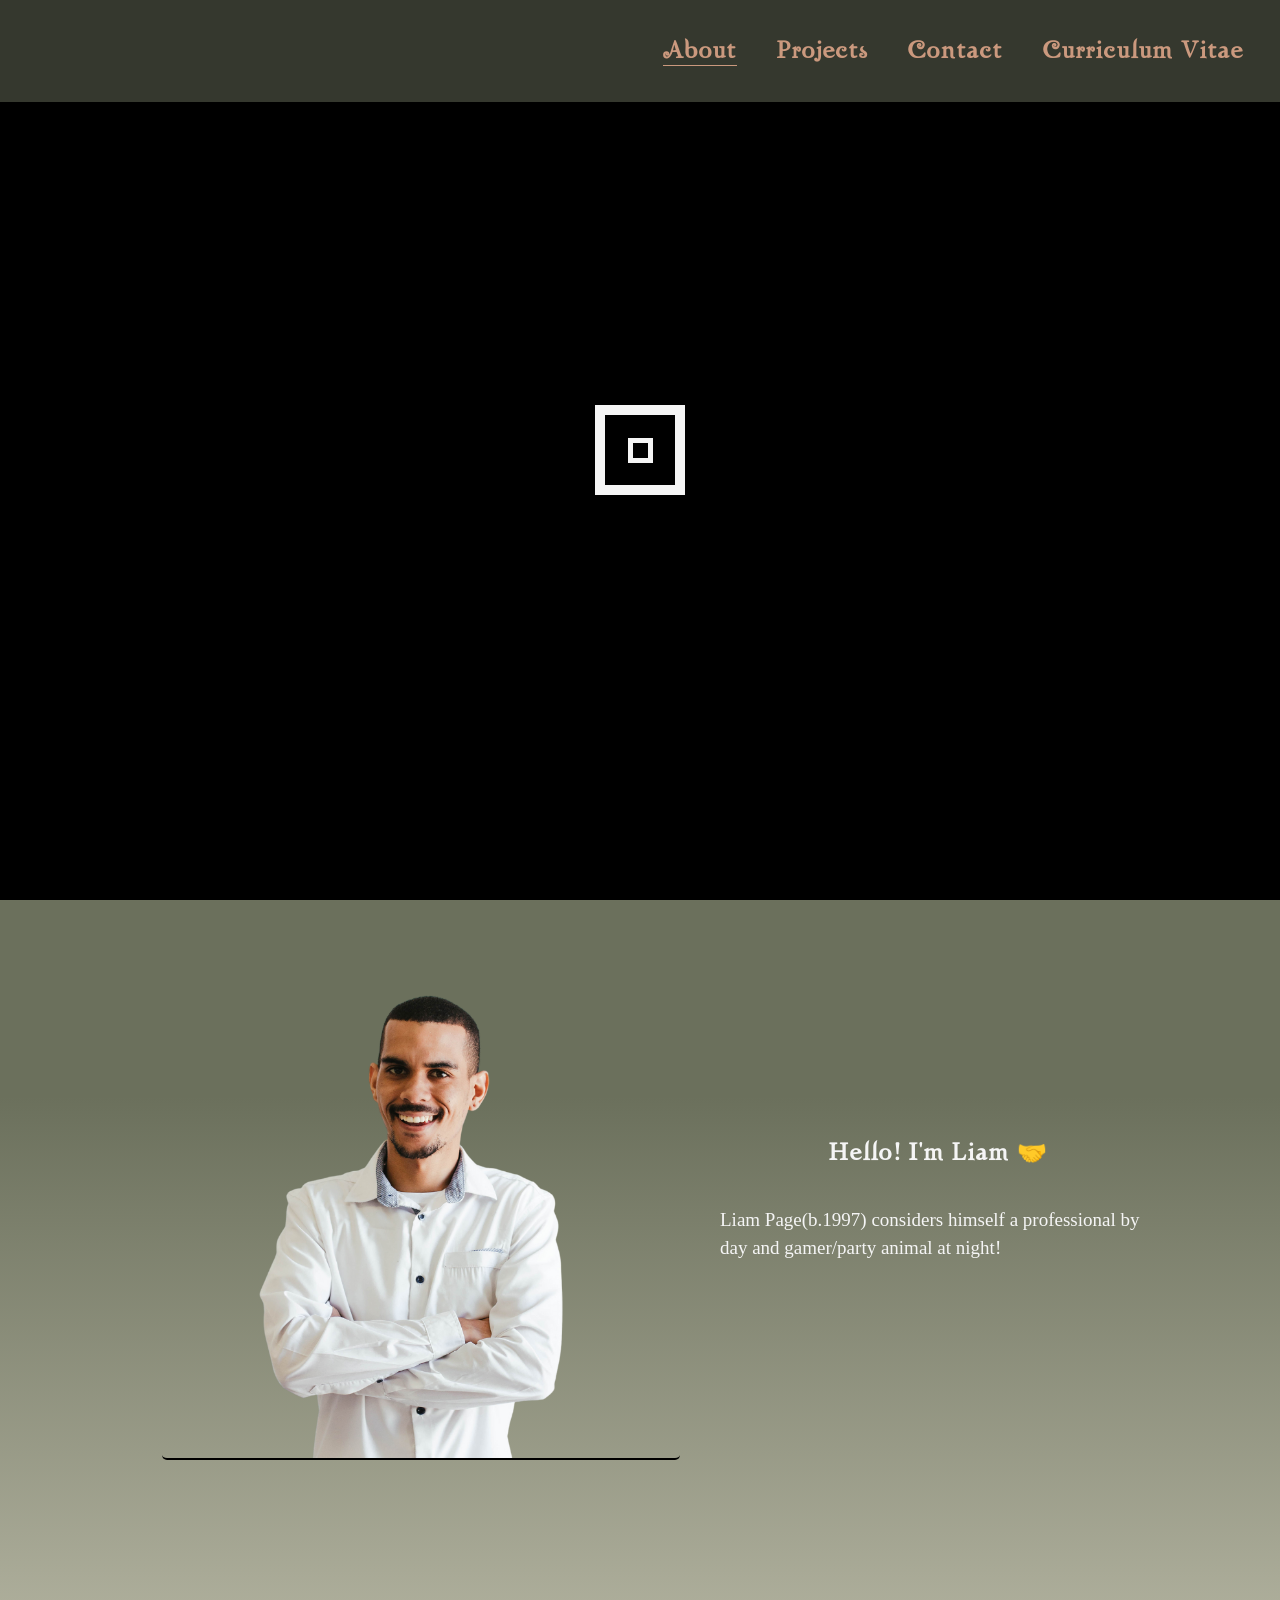
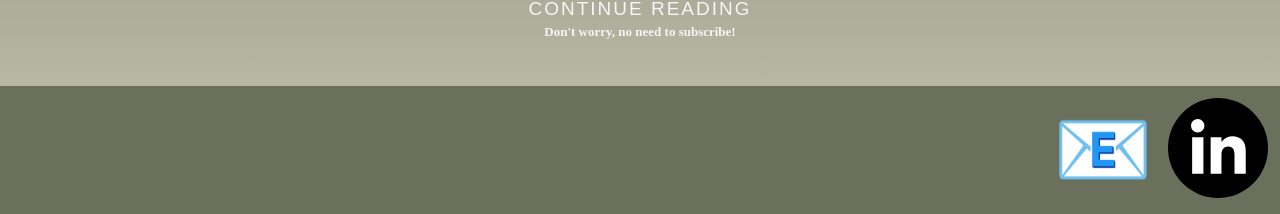
<file: index.html>
<!DOCTYPE html>
<html>
    <head>
        <title>Liam Page ~ Personal Site</title>
        <link rel="stylesheet" href="index.css">
        
        <meta charset="UTF-8">
        <meta name="google" content="notranslate">
        <meta http-equiv="Content-Language" content="en">
        <meta name="viewport" content="width=device-width, initial-scale=1.0" />
    </head>
    <script src="./index.js"></script>
    <div id="loaderWrapper">
        <div class="loader">
            <div class="dot"></div>
        </div>
    </div>
    <body>
        <div class="intro">
            <div class="welcomeMessage">
            <h2 class="aboutMe thirdContainer">Welcome to my website!</h2>
            <h3 class="thirdContainer"><span class="Liam">Liam</span><span class="Page">Page</span></h3>
            <h3 class="frontEnd thirdContainer">Front-End Developer</h3>
            </div>
            <nav class="navBar">
                <button class="logo" id="mode" type="button"></button>
                <input class="menu-btn" type="checkbox" id="menu-btn" />
                <label class="menu-icon" for="menu-btn"><span class="navicon"></span></label>
                <ul class="menu">
                    <li><a href="index.html" class="current-page">About</a>
                    <li><a href="Projects.html">Projects</a></li>
                    <li><a href="contact.html">Contact</a>
                    <li><a href="Cv.pdf" download="Liam's CV">Curriculum Vitae</a></li>
                </ul>
            </nav>
        </div>
        <div class="homeBackground" id="colorBackground">
            <div class="secondContainer">
                <div class="myImgInfo">
                    <img src="images/Liam.png" class="aboutMe-myselfImg" alt="Picture of myself">
                    <div class= "aboutInnerFlex">
                        <h2 class="aboutMeHeading">Hello! I'm Liam 🤝 </h2>
                        <p class="aboutMeContent">Liam Page(b.1997) considers himself a professional by day and gamer/party animal at night! </p>
                    </div>
                </div>
            </div>
            <button id="continueReading" class="container aboutMeContent">Continue Reading</button>
            <h6 id="noSubscribe">Don't worry, no need to subscribe!</h6>
            <header class="aboutMe" id="reading">
                <div class="container">
                    <h1 class="aboutMeHeading">' Life is like riding a bicycle, to keep your balance, you must keep moving ' </h1>
                    <h4 id="einstein">- Albert Einstein</h4>
                    <div class= "aboutFlex">
                        <div class="aboutInnerFlex box">
                            <h2 class="aboutMeHeading">Myself</h2>
                            <p class="aboutMeContent"> Lorem ipsum dolor sit amet, consectetur adipiscing elit. Phasellus semper turpis nec diam faucibus tempus. Aenean tristique commodo semper. Sed dictum eros eget felis mollis volutpat quis non felis. Integer porttitor mauris eros, nec congue nibh cursus non. Integer pulvinar turpis elit, ut congue libero bibendum sed.</p>
                        </div>
                        <img src="images/gaming.jpg" class="aboutMe-img box" alt="#">
                    </div>
                    <div class= "aboutFlex">
                        <div class= "aboutInnerFlex box clickMeBox">
                            <h3 id="clickMeMessage">Please don't click the red button!!</h3>
                            <button id="clickMe"></button>
                            <div id="clickMeThanks">
                                <img src="images/thankYou.jpg" class="sizeThanks" alt="#">
                                <p class="aboutMeContent">Lucky you, this was not a self destruct button. Thank you for taking the time to visit my website.</p>
                            </div>
                        </div>
                        <div class= "aboutInnerFlex box secondParagraph">
                            <h2 class="aboutMeHeading">Gaming</h2>
                            <p class="aboutMeContent">Lorem ipsum dolor sit amet, consectetur adipiscing elit. Phasellus semper turpis nec diam faucibus tempus. Aenean tristique commodo semper. Sed dictum eros eget felis mollis volutpat quis non felis. Integer porttitor mauris eros, nec congue nibh cursus non. Integer pulvinar turpis elit, ut congue libero bibendum sed.</p>
                        </div>
                    </div>
                </div>
            </header>
            <main>
                <div class="projects">
                </div>
            </main>
        </div>
        <footer class="contactFooter" id="footerColor">
            <div class="footerFlex" >
                    <a href="contact.html" class="emailIcon" id="iconEmail">📧<a>
                    <a href="https://www.linkedin.com/in/liam-page-18102023b/" title="LinkedIn"><svg viewBox="0 0 512 512" class="icon linkedin"><path d="M186.4 142.4c0 19-15.3 34.5-34.2 34.5 -18.9 0-34.2-15.4-34.2-34.5 0-19 15.3-34.5 34.2-34.5C171.1 107.9 186.4 123.4 186.4 142.4zM181.4 201.3h-57.8V388.1h57.8V201.3zM273.8 201.3h-55.4V388.1h55.4c0 0 0-69.3 0-98 0-26.3 12.1-41.9 35.2-41.9 21.3 0 31.5 15 31.5 41.9 0 26.9 0 98 0 98h57.5c0 0 0-68.2 0-118.3 0-50-28.3-74.2-68-74.2 -39.6 0-56.3 30.9-56.3 30.9v-25.2H273.8z"></svg></a>
            </div>
        </footer>
        <script src="./homepage.js"></script>
    </body>
</html>
</file>
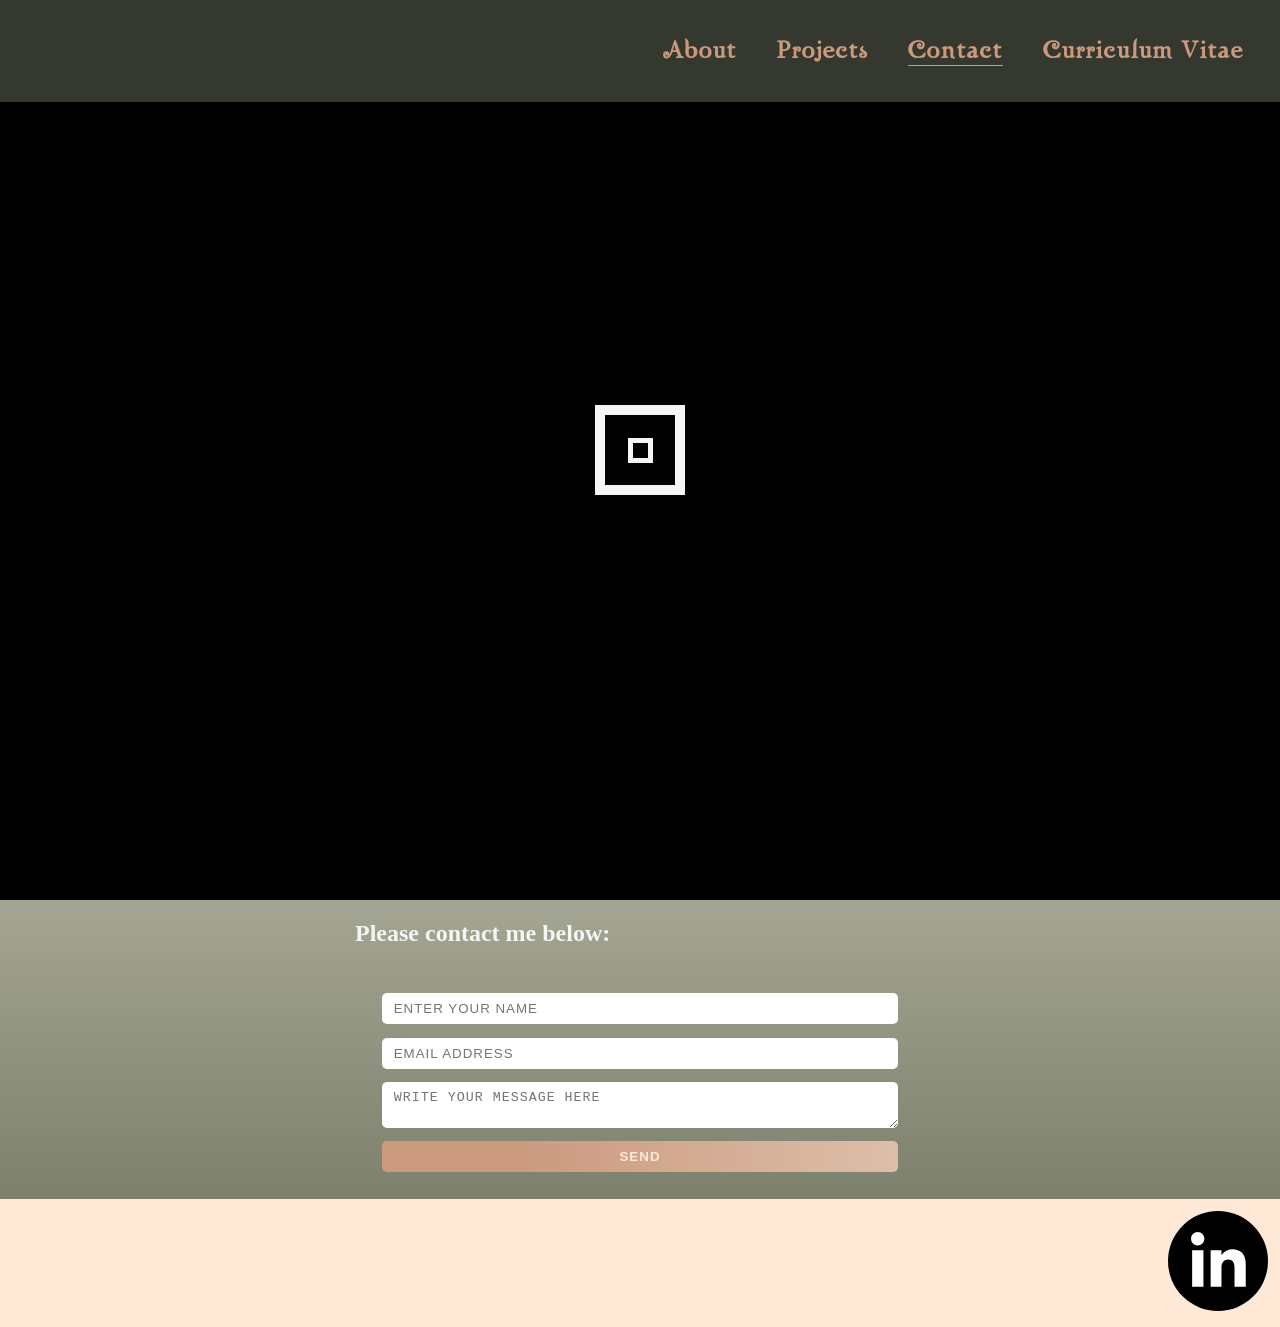
<file: contact.html>
<!DOCTYPE html>
<html data-theme="light">
    <head>
        <title>Contact Me</title>
        <link rel="stylesheet" href="index.css">
        <meta charset="UTF-8">
        <meta name="google" content="notranslate">
        <meta http-equiv="Content-Language" content="en">
        <meta name="viewport" content="width=device-width, initial-scale=1.0" />
    </head>
    <script src="./index.js"></script>
    <div id="loaderWrapper">
        <div class="loader">
            <div class="dot"></div>
        </div>
    </div>
        <div class="intro">
                <div class="welcomeMessage">
                    <h2 class="aboutMe thirdContainer">Let's Have a chat!</h2>
                    <h3 class="thirdContainer"><span class="Liam">Liam</span><span class="Page">Page</span></h3>
                    <h3 class="frontEnd thirdContainer">Front-End Developer</h3>
                </div>
                <nav class="navBar">
                    <button class="logo" id="mode"></button>
                    <input class="menu-btn" type="checkbox" id="menu-btn" />
                    <label class="menu-icon" for="menu-btn"><span class="navicon"></span></label>
                    <ul class="menu">
                        <li><a href="index.html">About</a>
                        <li><a href="Projects.html">Projects</a></li>
                        <li><a href="contact.html" class="current-page">Contact</a>
                        <li><a href="Cv.pdf" download="Liam's CV">Curriculum Vitae</a></li>
                    </ul>
                </nav>
        </div>
    <body class="backgroundColour">
        <div class="container">
                <h2>Please contact me below:</h2>
                <form method="POST" class="contactFlex" action="https://formsubmit.co/b5d2373f226dbeaa9878198931265b50">
                    <input type="hidden" name"_captcha" value="false">
                    <input type="hidden" name="_subject" value="New email from personal website">
                    <input type="hidden" name="_next" value="contactThanks.html">
                    <input class="formStyle" type="text" name="Name" placeholder="ENTER YOUR NAME "required>
                    <input class="formStyle" type="email" name="email" placeholder="EMAIL ADDRESS"required>
                    <textarea class="formStyle" type="text" name="Message" placeholder="WRITE YOUR MESSAGE HERE" required cols="20" row="5"></textarea>
                    <button class="formStyle submitBtn" type="submit">SEND</button>
                </form>
        </div>
    </body>
    <footer class="contact">
            <div class="footerFlex">
                    <a href="https://www.linkedin.com/in/liam-page-18102023b/" title="LinkedIn"><svg viewBox="0 0 512 512" class="icon linkedin"><path d="M186.4 142.4c0 19-15.3 34.5-34.2 34.5 -18.9 0-34.2-15.4-34.2-34.5 0-19 15.3-34.5 34.2-34.5C171.1 107.9 186.4 123.4 186.4 142.4zM181.4 201.3h-57.8V388.1h57.8V201.3zM273.8 201.3h-55.4V388.1h55.4c0 0 0-69.3 0-98 0-26.3 12.1-41.9 35.2-41.9 21.3 0 31.5 15 31.5 41.9 0 26.9 0 98 0 98h57.5c0 0 0-68.2 0-118.3 0-50-28.3-74.2-68-74.2 -39.6 0-56.3 30.9-56.3 30.9v-25.2H273.8z"></svg></a>
            </div>
           
        </footer>
   
</html>
</file>
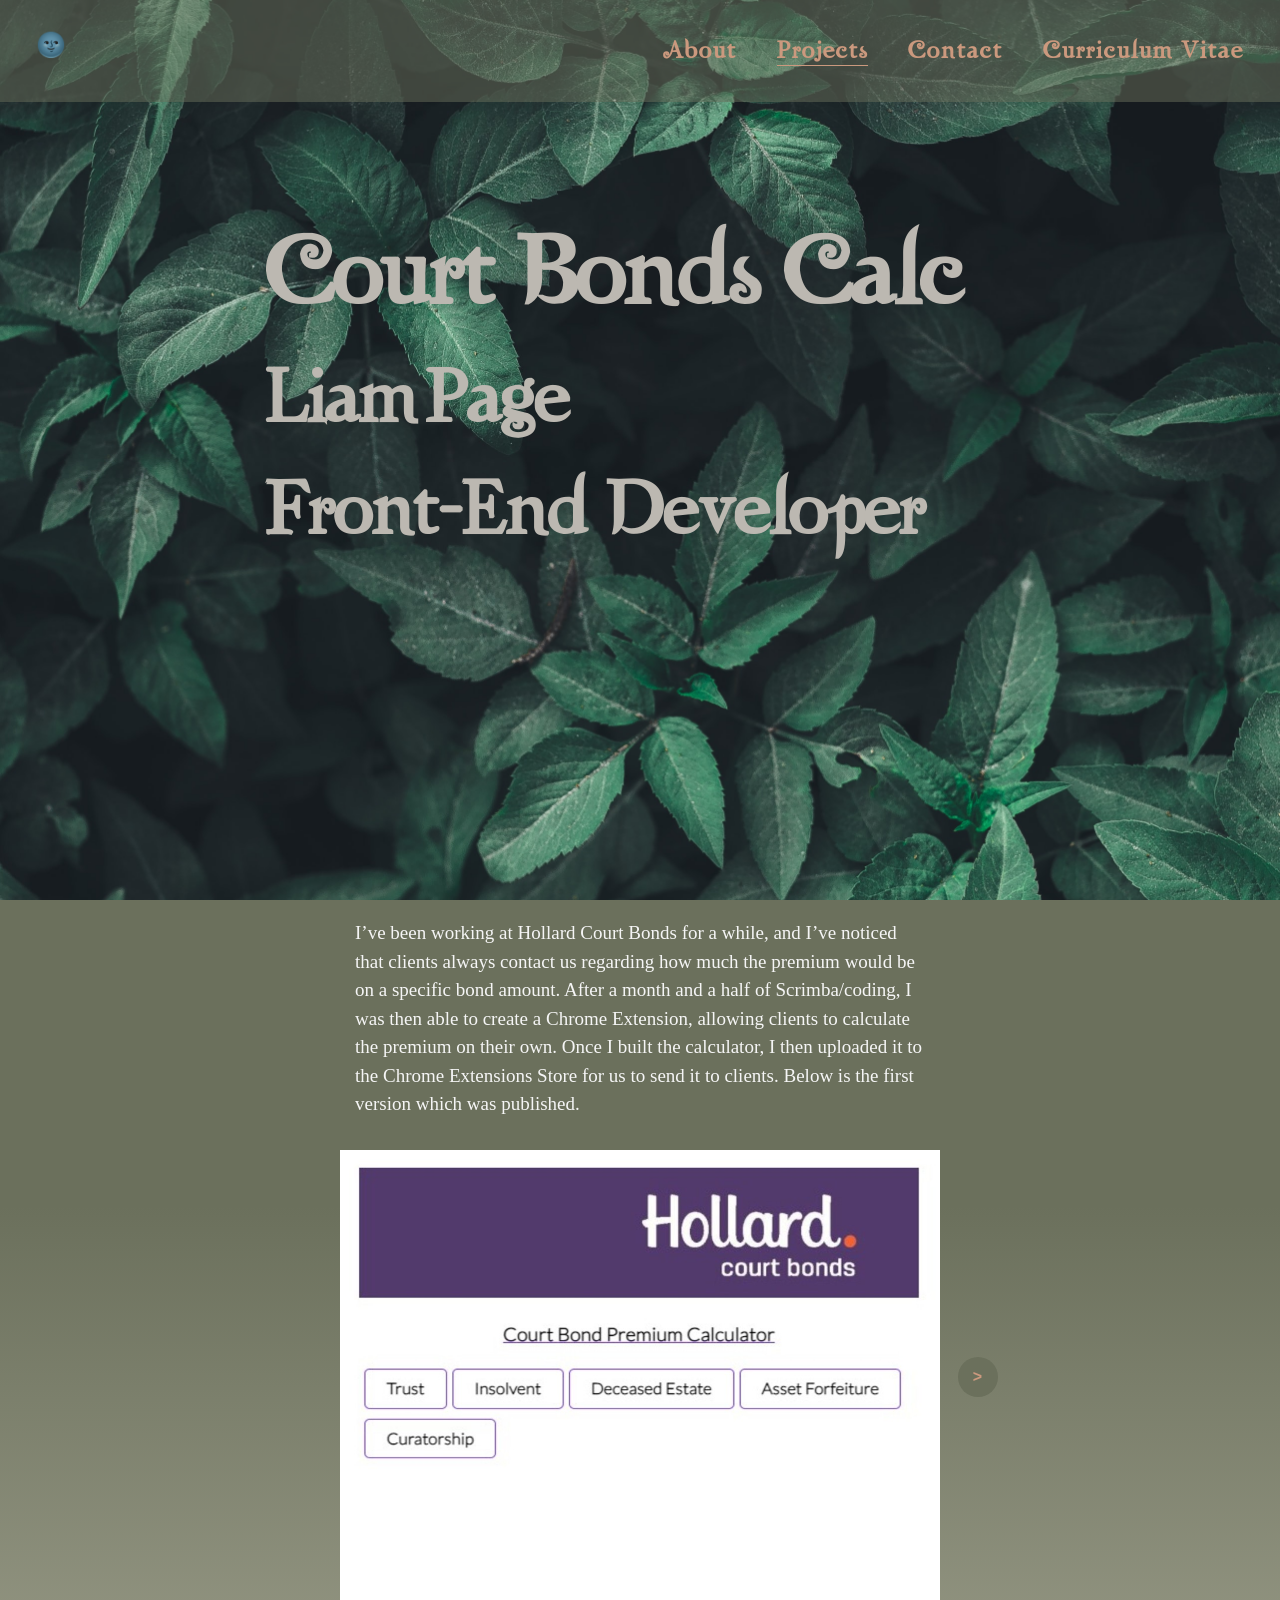
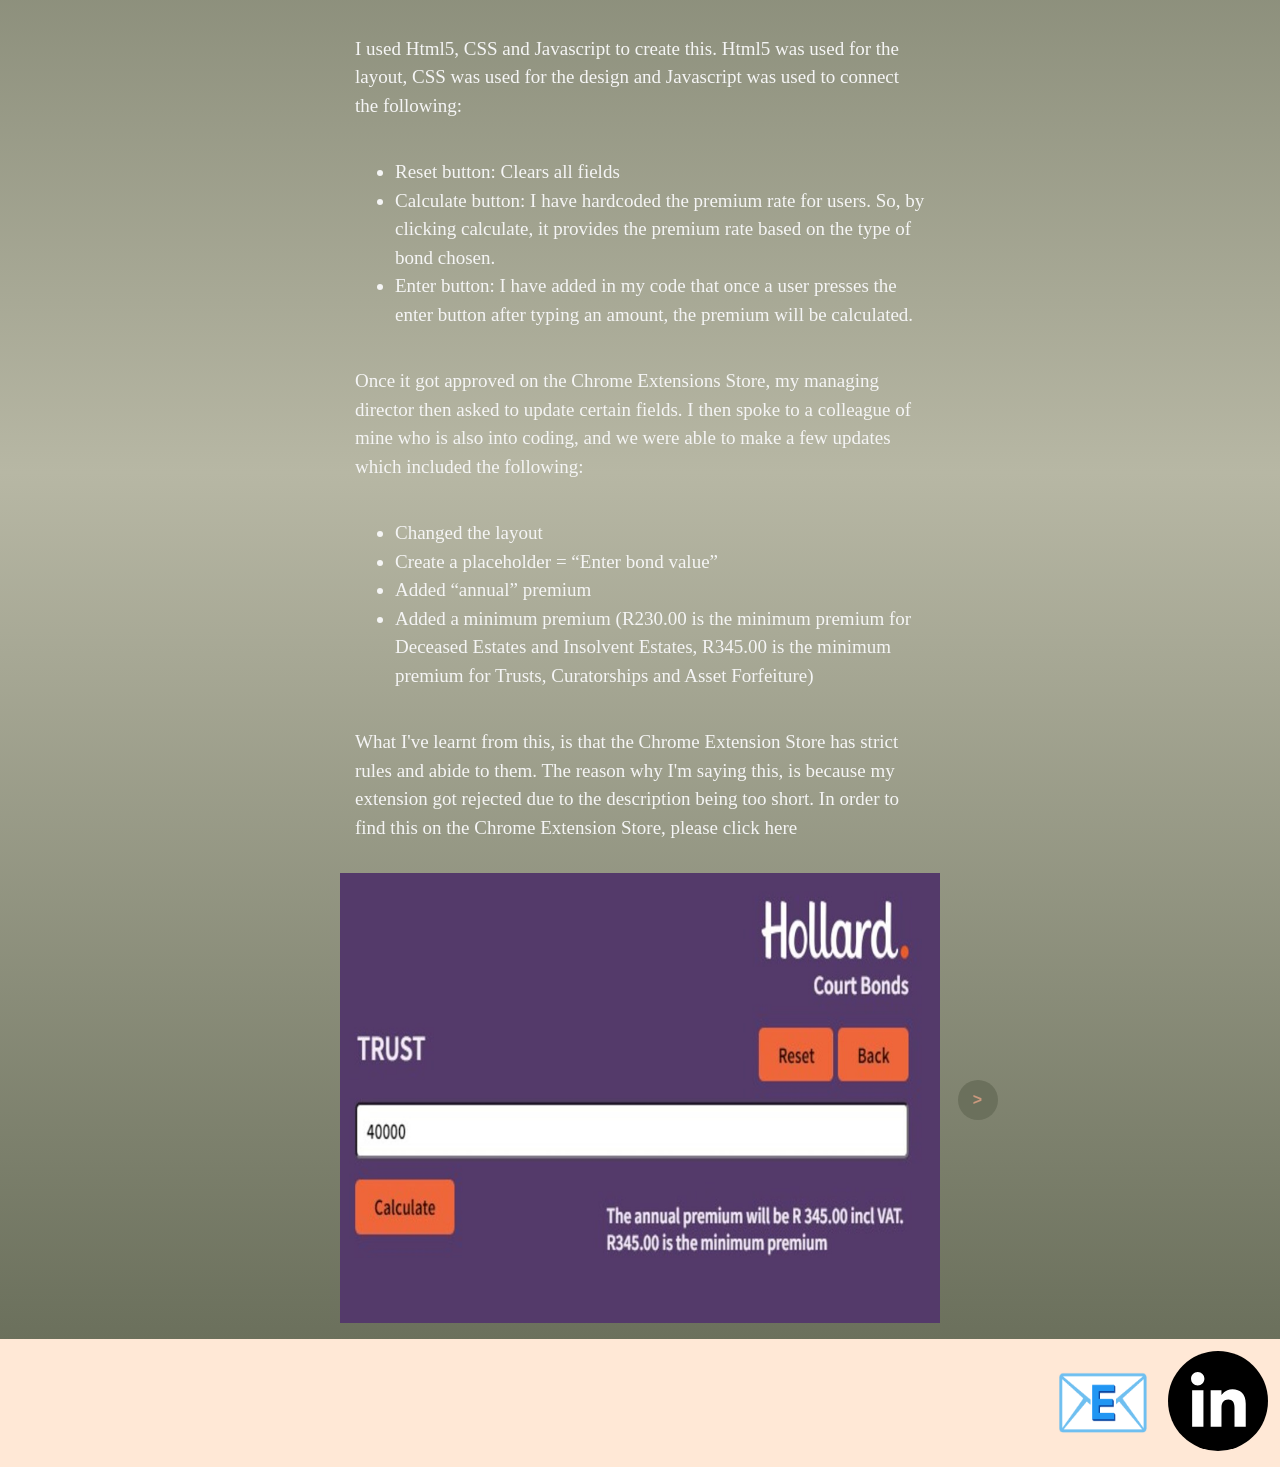
<file: Projects/calculator.html>
<!DOCTYPE html>
    <html data-theme="light">
        <head>
            <title>Projects</title>
            <link rel="stylesheet" href="../index.css">
            <meta charset="utf-8">
            <meta name="viewport" content="width=device-width, initial-scale=1.0" />
        </head>
        <div id="loaderWrapper">
            <div class="loader">
                <div class="dot"></div>
            </div>
        </div>
        <body>
            <div class="intro">
                <div class="welcomeMessage">
                    <h2 class="aboutMe thirdContainer">Court Bonds Calc</h2>
                    <h3 class="thirdContainer"><span class="Liam">Liam</span><span class="Page">Page</span></h3>
                    <h3 class="frontEnd thirdContainer">Front-End Developer</h3>
                </div>
                <nav class="navBar">
                    <button class="logo" id="mode"></button>
                    <input class="menu-btn" type="checkbox" id="menu-btn" />
                    <label class="menu-icon" for="menu-btn"><span class="navicon"></span></label>
                    <ul class="menu">
                        <li><a href="../index.html">About</a>
                        <li><a href="../Projects.html" class="current-page">Projects</a></li>
                        <li><a href="../contact.html">Contact</a>
                        <li><a href="../Cv.pdf" download="Liam's CV">Curriculum Vitae</a></li>
                    </ul>
                </nav>
            </div>
        </body>
        <main class="backgroundColour">
            <div class="container calculator">
                <p class="aboutMeContent">I’ve been working at Hollard Court Bonds for a while, and I’ve noticed that clients always contact us regarding how much the premium would be on a specific bond amount. After a month and a half of Scrimba/coding, I was then able to create a Chrome Extension, allowing clients to calculate the premium on their own. Once I built the calculator, I then uploaded it to the Chrome Extensions Store for us to send it to clients. Below is the first version which was published.</p>
            </div>
            <div class=" thirdContainer">
                <button id="prevBtn"  aria-label="Previous Slide"><</button>
                <div class="item itemVisible" id="one">
                    <img src="../images/bondimage1.jpg">
                </div>
                <div class="item " id="two">
                    <img src="../images/bondimage2.jpg">
                </div>
                <button id="nextBtn" aria-label="Next Slide">></button>
            </div>
            <div class="container calculator aboutMeContent">
                <p>I used Html5, CSS and Javascript to create this. Html5 was used for the layout, CSS was used for the design and Javascript was used to connect the following:</p>
                    <ul>
                        <li>Reset button: Clears all fields</li>
                        <li>Calculate button: I have hardcoded the premium rate for users. So, by clicking calculate, it provides the premium rate based on the type of bond chosen.</li>
                        <li>Enter button: I have added in my code that once a user presses the enter button after typing an amount, the premium will be calculated.</li>
                    </ul>
            </div>
            <div class="container">
                <p class="aboutMeContent">Once it got approved on the Chrome Extensions Store, my managing director then asked to update certain fields. I then spoke to a colleague of mine who is also into coding, and we were able to make a few updates which included the following:</p>
                <ul class="aboutMeContent">
                    <li>Changed the layout</li>
                    <li>Create a placeholder = “Enter bond value”</li>
                    <li>Added “annual” premium</li>
                    <li>Added a minimum premium (R230.00 is the minimum premium for Deceased Estates and Insolvent Estates, R345.00 is the minimum premium for Trusts, Curatorships and Asset Forfeiture)</li>
                </ul>
                <p class="aboutMeContent">What I've learnt from this, is that the Chrome Extension Store has strict rules and abide to them. The reason why I'm saying this, is because my extension got rejected due to the description being too short. In order to find this on the Chrome Extension Store, please click <a href="https://chrome.google.com/webstore/detail/court-bonds-calculator/mibjdpmmaboehhphlbofbiemjcoknbdp" class="extension">here</a></p>
            </div>
            <div class=" thirdContainer">
                <button id="prevBtnTwo"  aria-label="Previous Slide"><</button>
                <div class="item itemVisible" id="three" >
                    <img src="../images/bondimage3.jpg">
                </div>
                <div class="item" id="four">
                    <img src="../images/bondimage4.jpg">
                </div>
                <button id="nextBtnTwo"  aria-label="Next Slide">></button>
            </div>
        </main>
        <footer class="contact">
            <div class="footerFlex">
                    <a href="contact.html" class="emailIcon ">📧<a>
                    <a href="https://www.linkedin.com/in/liam-page-18102023b/" title="LinkedIn"><svg viewBox="0 0 512 512" class="icon linkedin"><path d="M186.4 142.4c0 19-15.3 34.5-34.2 34.5 -18.9 0-34.2-15.4-34.2-34.5 0-19 15.3-34.5 34.2-34.5C171.1 107.9 186.4 123.4 186.4 142.4zM181.4 201.3h-57.8V388.1h57.8V201.3zM273.8 201.3h-55.4V388.1h55.4c0 0 0-69.3 0-98 0-26.3 12.1-41.9 35.2-41.9 21.3 0 31.5 15 31.5 41.9 0 26.9 0 98 0 98h57.5c0 0 0-68.2 0-118.3 0-50-28.3-74.2-68-74.2 -39.6 0-56.3 30.9-56.3 30.9v-25.2H273.8z"></svg></a>
            </div>
        </footer>
         <script src="../index.js"></script>
         <script src="../calculator.js"></script>
    </html>
</file>
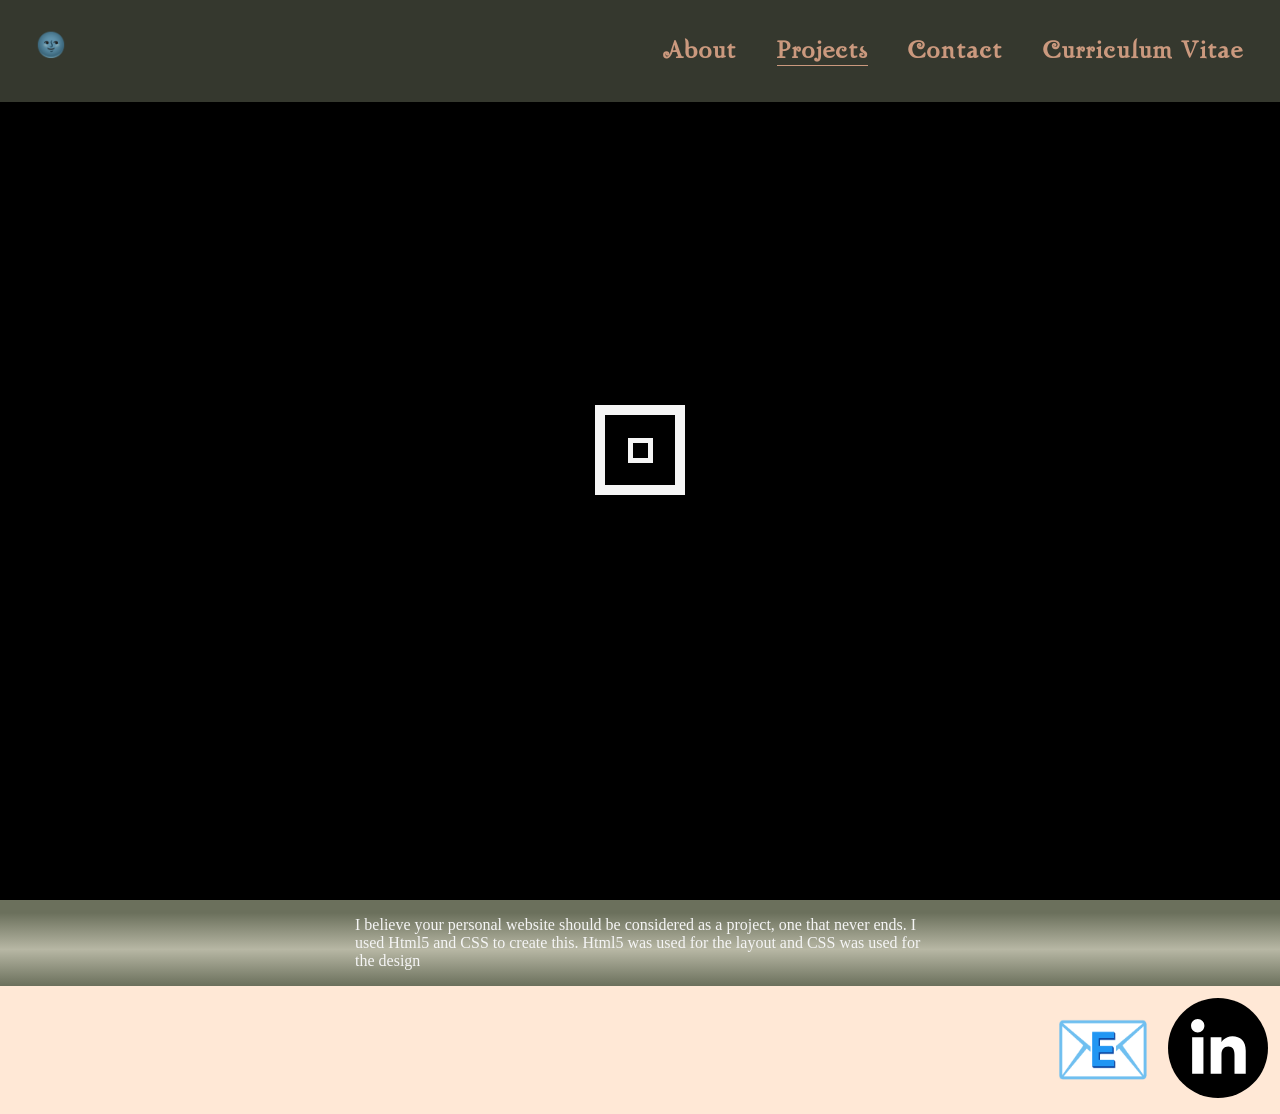
<file: Projects/mySite.html>
<!DOCTYPE html>
    <html data-theme="light">
        <head>
            <title>Projects</title>
            <link rel="stylesheet" href="../index.css">
            <meta charset="utf-8">
            <meta name="viewport" content="width=device-width, initial-scale=1.0" />
        </head>
        <div id="loaderWrapper">
            <div class="loader">
                <div class="dot"></div>
            </div>
        </div>
        <body>
            <div class="intro">
                <div class="welcomeMessage">
                    <h2 class="aboutMe thirdContainer">My Website</h2>
                    <h3 class="thirdContainer"><span class="Liam">Liam</span><span class="Page">Page</span></h3>
                    <h3 class="frontEnd thirdContainer">Front-End Developer</h3>
                </div>
                <nav class="navBar">
                    <button class="logo" id="mode"></button>
                    <input class="menu-btn" type="checkbox" id="menu-btn" />
                    <label class="menu-icon" for="menu-btn"><span class="navicon"></span></label>
                    <ul class="menu">
                        <li><a href="../index.html">About</a>
                        <li><a href="../Projects.html" class="current-page">Projects</a></li>
                        <li><a href="../contact.html">Contact</a>
                        <li><a href="../Cv.pdf" download="Liam's CV">Curriculum Vitae</a></li>
                    </ul>
                </nav>
            </div>
        </body>
        <main class="backgroundColour">
            <div class="container">
                <p>I believe your personal website should be considered as a project, one that never ends. I used Html5 and CSS to create this. Html5 was used for the layout and CSS was used for the design</p>
            </div>
        </main>
        <footer class="contact">
            <div class="footerFlex">
                    <a href="contact.html" class="emailIcon ">📧<a>
                    <a href="https://www.linkedin.com/in/liam-page-18102023b/" title="LinkedIn"><svg viewBox="0 0 512 512" class="icon linkedin"><path d="M186.4 142.4c0 19-15.3 34.5-34.2 34.5 -18.9 0-34.2-15.4-34.2-34.5 0-19 15.3-34.5 34.2-34.5C171.1 107.9 186.4 123.4 186.4 142.4zM181.4 201.3h-57.8V388.1h57.8V201.3zM273.8 201.3h-55.4V388.1h55.4c0 0 0-69.3 0-98 0-26.3 12.1-41.9 35.2-41.9 21.3 0 31.5 15 31.5 41.9 0 26.9 0 98 0 98h57.5c0 0 0-68.2 0-118.3 0-50-28.3-74.2-68-74.2 -39.6 0-56.3 30.9-56.3 30.9v-25.2H273.8z"></svg></a>
            </div>
        </footer>
        <script src="../index.js"></script>
    </html>
</file>
<file: index.css>
@font-face {font-family:"Space Adventure";src:url("DarkFont/Space_Adventure.eot?") format("eot"),url("DarkFont/Space_Adventure.woff") format("woff"),url("DarkFont/Space_Adventure.ttf") format("truetype"),url("DarkFont/Space_Adventure.svg#SpaceAdventure") format("svg");font-weight:normal;font-style:normal;}
@font-face {font-family:"Twilight";src:url("LightFont/Twilight_Free_Font_by_sheslikeadream.eot?") format("eot"),url("LightFont/Twilight_Free_Font_by_sheslikeadream.woff") format("woff"),url("LightFont/Twilight_Free_Font_by_sheslikeadream.ttf") format("truetype"),url("LightFont/Twilight_Free_Font_by_sheslikeadream.svg#Twilight") format("svg");font-weight:normal;font-style:normal;}

:root {
    --intro-background-image: url(images/nature.jpg);
    --backgroundColour-background: linear-gradient(180deg,#6B705C 15%,#B7B7A4 ,#6B705C);
    --navBar-background: rgb(107, 112, 92,0.5);
    --contact-background: #ffe8d6;
    --a-color: #CB997E;
    --navicon-background:#000000;
   --navBar-menu-icon-navicon-background:#000000;
   --submitBtn-background:linear-gradient(to right,#CB997E 25%,#DDBEA9);
   --current-page-border-bottom: 1px solid #CB997E;
   --a-hover-color:#DDBEA9;
   --current-page-color:#CB997E;
   --pages-font-family:"Twilight";
   --homeBackground-background:linear-gradient(180deg,#6B705C 25%,#B7B7A4);--contactFooter-background:#6B705C;
   --btn-background-color:#6B705C;
   --btn-color:#CB997E;
   --pages-font-size: 24px;
   --welcomeMessage-margin : 7em .5em;
   --cursor-pointer: url("../images/flower.svg"), auto;
}

html[data-theme='light'] {
    --intro-background-image: url(images/nature.jpg);
    --backgroundColour-background: linear-gradient(180deg,#6B705C 15%,#B7B7A4 ,#6B705C);
    --navBar-background: rgb(107, 112, 92,0.5);
    --contact-background: #ffe8d6;
    --a-color: #CB997E;
    --navicon-background:#000000;
    --navBar-menu-icon-navicon-background:#000000;
    --submitBtn-background:linear-gradient(to right,#CB997E 25%,#DDBEA9);
    --current-page-border-bottom: 1px solid #CB997E;
    --a-hover-color:#DDBEA9;
    --current-page-color:#CB997E;
    --pages-font-family:"Twilight";
    --homeBackground-background:linear-gradient(180deg,#6B705C 25%,#B7B7A4);
    --contactFooter-background:#6B705C;
    --btn-background-color:#6B705C;
    --btn-color:#CB997E;
    --pages-font-size: 24px;
    --welcomeMessage-margin : 7em .5em;
    --welcomeMessage-color:#bcb8b1;
    --cursor-pointer: url("../images/flower.svg"), auto;
}

html[data-theme='dark'] {
    --intro-background-image: url(images/space.jpg);
    --backgroundColour-background: linear-gradient(180deg,#0D1B2A 15%,#778DA9 ,#0D1B2A );
    --navBar-background: rgb(13, 27, 42, 0.5);
    --contact-background: #778DA9;
    --a-color: #E0E1DD;
    --navicon-background:#E0E1DD;
    --navBar-menu-icon-navicon-background:#E0E1DD;
    --submitBtn-background:linear-gradient(to right,#6B705C 25%,#B7B7A4);
    --current-page-border-bottom: 1px solid #E0E1DD;
    --a-hover-color:#B7B7A4;
    --current-page-color:#E0E1DD; 
    --pages-font-family:"Space Adventure";
    --homeBackground-background:linear-gradient(180deg,#0D1B2A 25%,#778DA9);
    --contactFooter-background:#0D1B2A;
    --btn-background-color:#0D1B2A;
    --btn-color:whitesmoke;
    --pages-font-size: 15px;
    --welcomeMessage-margin : 5em .5em;
    --welcomeMessage-color: whitesmoke;
    --cursor-pointer: url("../images/star.svg"), auto;
}

#mode{
    content:"";
}
body {
    margin: 0;
    padding: 0;
    color:whitesmoke;
    overflow:hidden;
    cursor: var(--cursor-pointer);
}
nav a, header a{
    text-decoration:none;
    display:block;
    color: var(--a-color);
    font-weight:bold;
    font-family:var(--pages-font-family);
    font-size:var(--pages-font-size);
}
.intro{
    background-image:var(--intro-background-image);
    background-size:cover;
    background-position:center;
    background-color: #404040;
    display:flex;
    flex-direction:column;
    height:100vh;
}
.extension{
    color:whitesmoke;
    text-decoration:none;
}
.extension:hover,
.extension.focus{
    color:var(--a-hover-color);
}
.thanksMessage{
    width:100%;
}
#continueReading{
    border:none;
    margin-top: 5em;
    padding:0;
    background:transparent;
    color:whitesmoke;
    outline: none;
    text-transform: uppercase;
    letter-spacing: 2px;
}
#reading{
    display:none;
}
nav ul li:hover,
nav ul li:focus , 
.submitBtn{
    cursor: pointer;
}
.welcomeMessage{
    margin:var(--welcomeMessage-margin);
    font-size:2.75rem;
    font-family:var(--pages-font-family);
    padding:.75rem;
    color:var(--welcomeMessage-color);
}
.aboutMe{
    display:flex;
}
.Liam{
    margin-right:10px;
    animation: liam 3s;
}
.Page{
    animation: liam 4s;
}
.frontEnd{
    animation: liam 5s;
}
@keyframes liam{
    0%{
        opacity:0;
    }
    20%{
        opacity:0;
    }
    40%{
        opacity:0;
    }
    60%{
        opacity:0;
    }
    80%{
        opacity:0;
    }
    100%{
        opacity:1;
    }
}

.backgroundColour{
    background:var(--backgroundColour-background);
}
.homeBackground{
    background:var(--homeBackground-background);
}
.container{
    max-width: 570px;
    margin: 0 auto;
    padding: 0 2em;
    display:flex;
    flex-direction:column;
}
.aboutMeContent{
    font-size:19px;
    line-height: 1.5em;
}
.aboutMeHeading{
    font-family:var(--pages-font-family);
    letter-spacing:2px;
    text-align:center;
}
nav ul{
    list-style:none;
    margin: 0;
    padding: 0;
    letter-spacing: 2px;
    overflow:hidden;
}
nav li {
    margin: 1em;
    text-align:center;
}
.navBar{
    background: var(--navBar-background);
    font-size:.75rem;
    position:fixed;
    width:100%;
    z-index:3;
    animation: test 1s ease-out;
}
@keyframes test{
    0%{
        opacity: 0;
    }
    25% {
        opacity: 0;
    }
    50%{
        opacity: 0;
    }
    75%{
        opacity: 0;
    }
    100%{
        opacity: 1;
        
    }
}
#noSubscribe{
    text-align:center;
    margin-top:0;
    font-size:13px;
}
#einstein{
    margin:0 0 3em auto;
    
}
.emoji{
    margin:auto;
    font-size:50px;
    height:100vh;
}

.navBar .menu {
    clear: both;
    max-height: 0;
    transition: max-height .2s ease-out;
}
.navBar .logo {
  display: block;
  float: left;
  background:transparent;
  border:none;
  font-size: 2em;
  outline: none;
  margin:.75em;
  text-decoration: none;
}

.navBar .menu-icon {
  cursor: pointer;
  display: inline-block;
  float:right;
  padding: 28px 20px;
  position: relative;
  user-select: none;
}
.calculator{
    display:flex;
    flex-direction:column;
}
.navBar .menu-icon .navicon {
  background: var(--navicon-background);
  display: block;
  height: 2px;
  position: relative;
  transition: background .2s ease-out;
  width: 18px;
}

.navBar .menu-icon .navicon:before,
.navBar .menu-icon .navicon:after {
  background: var(--navBar-menu-icon-navicon-background);
  content: '';
  display: block;
  height: 100%;
  position: absolute;
  transition: all .2s ease-out;
  width: 100%;
}
.navBar .menu-icon .navicon:before {
  top: 5px;
}
.navBar .menu-icon .navicon:after {
  top: -5px;
}
.navBar .menu-btn {
  display: none;
}
.navBar .menu-btn:checked ~ .menu {
  max-height: 240px;
}
.navBar .menu-btn:checked ~ .menu-icon .navicon {
  background: transparent;
}
.navBar .menu-btn:checked ~ .menu-icon .navicon:before {
  transform: rotate(-45deg);
}
.navBar .menu-btn:checked ~ .menu-icon .navicon:after {
  transform: rotate(45deg);
}
.navBar .menu-btn:checked ~ .menu-icon:not(.steps) .navicon:before,
.navBar .menu-btn:checked ~ .menu-icon:not(.steps) .navicon:after {
  top: 0;
}
.aboutMe-img ,
.sizeThanks{
    width:100%;
    display:block;
    border-radius:20%;
    margin:10px;
}
.aboutMe-myselfImg{
    margin:20px 0 40px 0;
    border-radius:5px;
    width:100%;
    order:1;
    border-bottom: 2px solid black;
}
.item {
    display: none;
    animation: visibility 2s;
}
.itemVisible {
    display: block;
    animation: visibility 2s;
}
@keyframes visibility{
    0% {
        opacity:0;
    }
    100%{
        opacity:1;
    }
}
.item img {
    width: 100%;
    height: auto;
}
#prevBtn,
#prevBtnTwo{
    opacity:0;
}
#prevBtn, 
#nextBtn,
#nextBtnTwo,
#prevBtnTwo{
    border-radius: 50px;
    background-color: var(--btn-background-color);
    border: 0;
    font-size: 16px;
    color:var(--btn-color);
    font-weight: bold;
    cursor: pointer;
    width: 40px;
    height: 40px;
    margin:auto;
}

.secondContainer{
    max-width:1100px;
    margin: auto;
}
.thirdContainer{
    max-width:750px;
    padding:.75rem;
    margin:auto;
    display:flex;
}
.myImgInfo{
    display:flex;
    flex-direction:column;
    padding: 0 2rem;
}

.contact{
    padding: .75rem;
    background: var(--contact-background);
    text-align:center;
}
.contactFooter{
    padding: .75rem;
    background: var(--contactFooter-background)
}
.aboutFlex{
        display:flex;
        flex-direction:column;
}
.secondParagraph{
    order: -1;
}
.clickMeBox {
    display:flex;
    flex-direction:column;
    align-items:center;
}
#clickMeMessage{
    text-transform:uppercase;
    letter-spacing: 2px;
}
#clickMe{
    width:10%;
    border:none;
    border-radius:50%;
    padding:2rem;
    background:red;
}
#clickMeThanks{
    display:none;
}
svg{
    height:50px;
    width:50px;
}
.contactFlex{
    display:flex;
    flex-direction: column;
    margin:20px;
    max-width:100%;
}
footer{
    background:grey;
    text-align:center;
    padding:1.25rem;
}
nav a:hover,
nav a:focus{
    cursor:pointer;
    color: var(--a-hover-color);
}
.current-page {
    border-bottom: var(--current-page-border-bottom);
}
.current-page:hover, 
.current-page:focus{
    cursor:var(--cursor-pointer);
    color:var(--current-page-color);
}
button:hover,
button:focus{
    cursor:pointer;
}
.formStyle{
    padding:.5rem .75rem;
    color:grey;
    margin:.5em;
    border-radius:5px;
    border:none;
    letter-spacing: 1px;
    transform: scale(1);
    transition: transform 250ms;
}
.formStyle:focus {
    transform: scale(1.1);
}
.submitBtn{
    background:var(--submitBtn-background);
    color: #FFE8D6;
    font-weight:bold;
    transform:scale(1);
    transition: color 1s,transform 250ms;
}
.submitBtn:hover,
.submitBtn:focus{
    color:#6B705C;
    transform:scale(1.1);
}

.emailIcon{
    font-size:2em;
    margin: 5px 15px;
    text-decoration:none;
}
.icon{
  background: black; 
  color: white; 
  border-radius:100%;
  fill: white;
}
.icon:hover{
    background: white;
    color: black;
    fill: black;
}
.linkedin:hover{
    color: #007BB6;
    fill: #007BB6;
}
.footerFlex{
    display:flex;
    justify-content:end;
}
.icon:hover,.icon:focus ,.emailIcon:hover, .emailIcon:focus{
    animation: shake 0.4s ease-out;
    cursor:pointer;
}

@keyframes shake {
    0% {
        transform: skewX(-10deg);
    }
  
    25% {
        transform: skewX(10deg);
    }
  
    50% {
        transform: skewX(-10deg);
    }
  
    75% {
        transform: skewX(10deg);
    }
    100% {
        transform: skewX(-10deg);
    }
}
.loader{
    height:70px;
    width:70px;
    border: 10px solid whitesmoke;
    display:flex;
    justify-content:center;
    align-items:center;
    margin:auto;
    animation: loader 3s infinite ease-in;
}

#loaderWrapper{
    width:100%;
    height:100%;
    background:black;
    position:absolute;
    display:flex;
    justify-content:center;
    align-items:center;
    animation: loadingScreen 2s ease-out;
}
@keyframes loadingScreen {
    0%{
        opacity: 1;
    }
    25% {
        opacity: 1;
    }
    50%{
        opacity: 1;
    }
    75%{
        opacity: 1;
    }
    100%{
        opacity: 0;
        visibility:none;
    }
}

.dot{
    outline:5px solid whitesmoke;
    height:15px;
    width:15px;
    animation: loaderTwo 2s infinite ease-out;
}
@keyframes loader {
    0%{
        transform: rotate(0deg);
        opacity: 1;
    }
    25% {
        transform: rotate(360deg);
        opacity: 1;
    }
    50%{
        transform: rotate(0deg);
        opacity: 1;
    }
    75%{
        transform: rotate(360deg);
        opacity: 1;
    }
    100%{
        transform: rotate(0deg);
        opacity: 0;
        visibility:hidden;
    }
}

@keyframes loaderTwo {
    0%{
        transform: rotate(-360deg);
        opacity: 1;
    }
    25% {
        transform: rotate(0deg);
        opacity: 1;
    }
    50%{
        transform: rotate(-360deg);
        opacity: 1;
    }
    75%{
        transform: rotate(0deg);
        opacity: 1;
    }
    100%{
        transform: rotate(-360deg);
        opacity: 0;
        visibility:hidden;
    }
}

.projects{
    padding: .5rem;
}
.imageProject{
    width:100%;
}

.projectContainer{
    border: 2px solid #B7B7A4;
    outline: 2px solid #FFE8D6;
    margin:1.25em auto;
    text-align:center;
    width:50%;
    border-radius:5px;
    font-family:sans-serif;
    font-size:16px;
}
.projectHeading{
    height:50px;
}
header a{
    text-decoration:none;
    color:#CB997E;
    letter-spacing:2px;
    transform:scale(1);
    transition: color 1s,transform 250ms;
}
header a:hover,
header a:focus{
    text-decoration:1px underline #DDBEA9;
    color: #DDBEA9;
    transform:scale(1.1);
}
/* =================
   media queries 
   ================= */ 
   
@media (min-width:800px){
    .navBar li{
        font-size: 1.25em;
        float: left;
    }
    .navBar li a {
        padding:0;
    }
    .aboutInnerFlex{
        display:flex;
        flex-direction:column;
        align-items:center;
        justify-content:center;
    }
    .secondParagraph{
        order: 1;
    }
    .aboutFlex{
        display:flex;
        flex-direction:row;
        align-items:space-around;
        flex-direction:space-around; 
    }
    .aboutMe-img{
        width:50%
    }
    .aboutMe-myselfImg{
        width:50%;
        margin:40px;
        order:0;
    }
    .box{
        padding:.5rem;
        margin:.25em;
    }
    .myImgInfo{
        flex-direction: row;
    }
    .navBar .menu {
        clear: none;
        float: right;
        max-height: none;
    }
    .navBar li a {
        padding:0;
    }
    .navBar .menu-icon {
        display: none;
    }
    .item img {
        max-width: 600px;
    }
    nav ul{
        display:flex;
        justify-content:end;
        font-size:1rem;
        padding:1rem;
    }
    .welcomeMessage{
        font-size:3rem;
        margin: 7em .5em;
    }
    svg{
        height:100px;
        width:100px;
    }
    .emailIcon{
        font-size:5em;
    }
    .projects{
        display:flex;
    }
    .projectContainer{
        margin:1.25em;
        width:100%;
    }
    .bondImages{
        flex-direction:row;
    }
    .navBar .logo{
        margin:1.25em;
    }
    #clickMeMessage , #clickMeThanks{
        width:250px;
    }
    #clickMe {
        width:10%;
        border-radius:50%;
    }
}
@media (min-width:1100px){
    .welcomeMessage{
        font-size:4rem;
        margin: 3em .5em 0 .5em
    }
}

/* @media(max-width:1100px){
 .intro{
        height:130vh;
    }
}
@media(max-width:500px){
    .intro{
        height:100vh;
    }
}
@media(max-height:250px){
    .intro{
        height:250vh;
    }
} */
</file>
